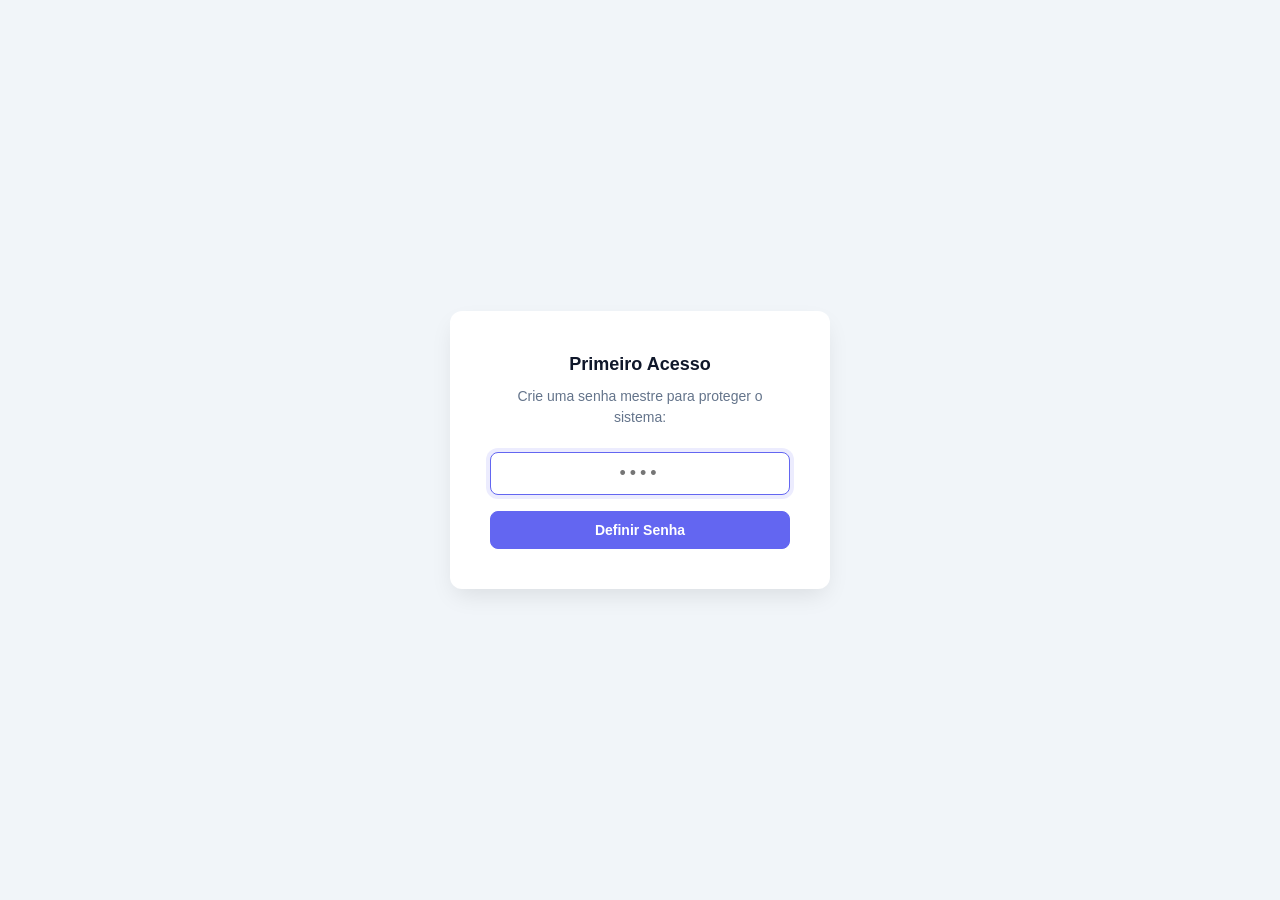
<file: sistema-estoque-e-pedidos.html>
<!DOCTYPE html>
<html lang="pt-BR">
<head>
  <meta charset="UTF-8">
  <meta name="viewport" content="width=device-width, initial-scale=1.0">
  <title>Gerenciador de Estoque & Pedidos</title>
  <style>
    /* Estilos Globais e Reset */
    * { margin: 0; padding: 0; box-sizing: border-box; }
    body { 
      background: #f8fafc; 
      color: #334155; 
      font-family: 'Segoe UI', -apple-system, BlinkMacSystemFont, Roboto, Helvetica, Arial, sans-serif; 
      font-size: 15px; 
      line-height: 1.5; 
      padding: 2rem 1rem;
    }
    .app { max-width: 1040px; margin: 0 auto; display: none; } /* Escondido por padrão até autenticar */
    
    /* Tela de Login / Bloqueio */
    .lock-screen {
      position: fixed;
      top: 0; left: 0; width: 100%; height: 100%;
      background: #f1f5f9;
      display: flex;
      align-items: center;
      justify-content: center;
      z-index: 10000;
    }
    .lock-card {
      background: #fff;
      padding: 2.5rem;
      border-radius: 12px;
      box-shadow: 0 10px 25px -5px rgba(0,0,0,0.1);
      width: 100%;
      max-width: 380px;
      text-align: center;
    }
    .lock-card h2 { margin-bottom: 0.5rem; color: #0f172a; }
    .lock-card p { font-size: 14px; color: #64748b; margin-bottom: 1.5rem; }
    .lock-card input { margin-bottom: 1rem; text-align: center; font-size: 18px; letter-spacing: 4px; }
    .lock-card button { width: 100%; }

    /* Tipografia */
    h1 { font-size: 26px; font-weight: 700; margin-bottom: 1.5rem; color: #0f172a; letter-spacing: -0.02em; }
    h2 { font-size: 18px; font-weight: 600; margin-bottom: 1.25rem; color: #1e293b; }
    h3 { font-size: 15px; font-weight: 600; margin: 1.5rem 0 .75rem; color: #475569; text-transform: uppercase; letter-spacing: 0.05em; font-size: 12px; }
    
    /* Navegação por Abas */
    .tabs { 
      display: flex; 
      gap: 6px; 
      margin-bottom: 1.5rem; 
      background: #e2e8f0; 
      padding: 4px; 
      border-radius: 8px;
      max-width: fit-content;
    }
    .tab-btn { 
      background: none; 
      border: none; 
      padding: 8px 20px; 
      font-size: 14px; 
      font-weight: 600; 
      color: #64748b; 
      cursor: pointer; 
      border-radius: 6px;
      transition: all 0.2s ease;
    }
    .tab-btn:hover { color: #334155; background: rgba(255,255,255,0.5); }
    .tab-btn.active { background: #fff; color: #0f172a; box-shadow: 0 1px 3px rgba(0,0,0,0.1); }
    
    /* Painéis / Cards */
    .panel { 
      display: none; 
      background: #fff; 
      border: 1px solid #e2e8f0; 
      border-radius: 12px; 
      padding: 2rem; 
      box-shadow: 0 4px 6px -1px rgba(0, 0, 0, 0.05), 0 2px 4px -1px rgba(0, 0, 0, 0.03);
    }
    .panel.active { display: block; animation: fadeIn 0.2s ease; }
    
    @keyframes fadeIn {
      from { opacity: 0; transform: translateY(4px); }
      to { opacity: 1; transform: translateY(0); }
    }
    
    /* Formulários */
    .form-row { display: grid; grid-template-columns: repeat(auto-fit, minmax(220px, 1fr)); gap: 16px; margin-bottom: 16px; }
    .form-group { display: flex; flex-direction: column; gap: 6px; }
    label { font-size: 13px; font-weight: 600; color: #475569; }
    input, select { 
      font-size: 14px; 
      padding: 10px 14px; 
      border: 1px solid #cbd5e1; 
      border-radius: 8px; 
      background: #fff; 
      color: #1e293b; 
      width: 100%; 
      transition: all 0.2s ease;
    }
    input:focus, select:focus { 
      outline: none; 
      border-color: #6366f1; 
      box-shadow: 0 0 0 4px rgba(99, 102, 241, 0.12); 
    }
    
    /* Botões */
    .btn-row { display: flex; gap: 10px; margin-top: 1.5rem; flex-wrap: wrap; }
    button { 
      font-size: 14px; 
      font-weight: 600; 
      padding: 10px 20px; 
      border-radius: 8px; 
      border: 1px solid #cbd5e1; 
      background: #fff; 
      color: #334155; 
      cursor: pointer; 
      transition: all 0.2s ease;
    }
    button:hover { background: #f8fafc; border-color: #94a3b8; color: #1e293b; }
    button.primary { background: #6366f1; color: #fff; border-color: #6366f1; }
    button.primary:hover { background: #4f46e5; border-color: #4f46e5; }
    button.success { background: #10b981; color: #fff; border-color: #10b981; }
    button.success:hover { background: #059669; border-color: #059669; }
    button.danger { color: #ef4444; border-color: #fecaca; background: #fef2f2; }
    button.danger:hover { background: #fee2e2; border-color: #fca5a5; }
    button.sm { font-size: 13px; padding: 6px 12px; border-radius: 6px; }
    
    /* Tabelas */
    .tbl-wrap { overflow-x: auto; margin-top: 1.25rem; border: 1px solid #e2e8f0; border-radius: 8px; }
    table { width: 100%; border-collapse: collapse; font-size: 14px; text-align: left; }
    th { padding: 12px 16px; background: #f8fafc; color: #64748b; font-weight: 600; font-size: 12px; text-transform: uppercase; letter-spacing: 0.05em; border-bottom: 1px solid #e2e8f0; }
    td { padding: 14px 16px; border-bottom: 1px solid #f1f5f9; vertical-align: middle; color: #334155; }
    tr:last-child td { border-bottom: none; }
    tr:hover td { background: #f8fafc; }
    
    /* Badges / Status */
    .badge { display: inline-flex; align-items: center; font-size: 12px; font-weight: 600; padding: 4px 10px; border-radius: 100px; }
    .badge-ok { background: #d1fae5; color: #065f46; }
    .badge-pend { background: #fef3c7; color: #92400e; }
    
    /* Controle de Quantidade em Linha */
    .qty-ctrl { display: flex; align-items: center; gap: 4px; background: #f1f5f9; padding: 2px; border-radius: 6px; width: max-content; }
    .qty-ctrl button { padding: 2px 8px; font-size: 14px; min-width: 26px; border: none; background: transparent; box-shadow: none; }
    .qty-ctrl button:hover { background: #fff; border-radius: 4px; box-shadow: 0 1px 2px rgba(0,0,0,0.05); }
    .qty-num { min-width: 32px; text-align: center; font-weight: 600; color: #1e293b; font-size: 13px; }
    
    .actions { display: flex; gap: 6px; flex-wrap: wrap; }
    .empty { color: #94a3b8; font-size: 14px; padding: 2rem 0; text-align: center; }
    
    /* Notificação Toast */
    .toast { position: fixed; bottom: 2rem; left: 50%; transform: translateX(-50%); background: #0f172a; color: #fff; padding: 12px 24px; border-radius: 8px; font-size: 14px; font-weight: 500; opacity: 0; transition: all .3s ease; pointer-events: none; z-index: 99; box-shadow: 0 10px 15px -3px rgba(0,0,0,0.3); }
    .toast.show { opacity: 1; transform: translateX(-50%) translateY(-8px); }

    /* Pagamento na tabela de clientes */
    .pay-row { display: flex; align-items: center; gap: 6px; flex-wrap: wrap; }
    .pay-row input { width: 90px; padding: 6px 10px; font-size: 13px; border-radius: 6px; }
    .pay-row button { font-size: 12px; padding: 6px 12px; border-radius: 6px; }
    .saldo-zero { color: #10b981; font-weight: 600; }
    .saldo-pos { color: #ef4444; font-weight: 600; }

    /* Itens do pedido / Carrinho */
    .item-linha { display: grid; grid-template-columns: 1fr 90px auto; gap: 12px; align-items: end; margin-bottom: 12px; }
    .item-linha button { padding: 10px 16px; }
    
    .resumo-pedido { background: #f8fafc; border: 1px solid #e2e8f0; border-radius: 8px; padding: 16px; margin-top: 16px; font-size: 14px; }
    .resumo-pedido .total { font-size: 18px; font-weight: 700; color: #0f172a; margin-top: 8px; border-top: 1px dashed #cbd5e1; padding-top: 8px; }
    
    .item-tag { display: inline-flex; align-items: center; gap: 8px; background: #f1f5f9; border: 1px solid #e2e8f0; border-radius: 6px; padding: 6px 12px; font-size: 13px; margin: 4px 4px 4px 0; font-weight: 500; color: #334155; }
    .item-tag button { background: none; border: none; color: #94a3b8; font-size: 14px; padding: 0 0 0 4px; cursor: pointer; font-weight: 700; line-height: 1; }
    .item-tag button:hover { color: #ef4444; }
    .sep { border: none; border-top: 1px solid #e2e8f0; margin: 1.5rem 0; }
  </style>
</head>
<body>

<div class="lock-screen" id="tela-bloqueio">
  <div class="lock-card">
    <h2 id="lock-titulo">Sistema Bloqueado</h2>
    <p id="lock-subtitulo">Insira a sua senha de acesso</p>
    <input type="password" id="campo-senha" placeholder="••••" onkeydown="if(event.key==='Enter') verificarSenha()">
    <button class="primary" onclick="verificarSenha()" id="btn-lock">Entrar</button>
  </div>
</div>

<div class="app" id="app-container">
  <div style="display: flex; justify-content: space-between; align-items: center; margin-bottom: 0.5rem;">
    <h1>Gerenciador de Estoque & Pedidos</h1>
    <button class="sm danger" onclick="bloquearSistema()">Bloquear</button>
  </div>

  <div class="tabs">
    <button class="tab-btn active" onclick="showTab('estoque', this)">Estoque</button>
    <button class="tab-btn" onclick="showTab('clientes', this)">Clientes</button>
    <button class="tab-btn" onclick="showTab('pedidos', this)">Pedidos</button>
    <button class="tab-btn" onclick="showTab('historico', this)">Histórico</button>
  </div>

  <div id="estoque" class="panel active">
    <h2 id="estoque-title">Novo produto</h2>
    <input type="hidden" id="edit-produto-id">
    <div class="form-row">
      <div class="form-group"><label>Nome</label><input id="p-nome" placeholder="Ex: Batom Vermelho"></div>
      <div class="form-group"><label>Categoria</label><input id="p-cat" placeholder="Ex: Maquiagem"></div>
    </div>
    <div class="form-row">
      <div class="form-group"><label>Quantidade</label><input type="number" id="p-qty" value="0" min="0"></div>
      <div class="form-group"><label>Preço unitário (R$)</label><input type="number" id="p-preco" value="0" step="0.01" min="0"></div>
    </div>
    <div class="btn-row">
      <button class="primary" onclick="salvarProduto()">Salvar produto</button>
      <button onclick="cancelarEdicaoProduto()">Cancelar</button>
    </div>
    <h3>Produtos cadastrados</h3>
    <div class="tbl-wrap">
      <table>
        <thead><tr><th>Produto</th><th>Categoria</th><th>Quantidade</th><th>Preço</th><th>Ações</th></tr></thead>
        <tbody id="tbody-estoque"></tbody>
      </table>
    </div>
  </div>

  <div id="clientes" class="panel">
    <h2 id="cliente-title">Novo cliente</h2>
    <input type="hidden" id="edit-cliente-id">
    <div class="form-row">
      <div class="form-group" style="max-width:400px"><label>Nome do Cliente</label><input id="c-nome" placeholder="Ex: Maria Silva"></div>
    </div>
    <div class="btn-row">
      <button class="primary" onclick="salvarCliente()">Salvar cliente</button>
      <button onclick="cancelarEdicaoCliente()">Cancelar</button>
    </div>
    <h3>Clientes cadastrados</h3>
    <div class="tbl-wrap">
      <table>
        <thead><tr><th>Nome</th><th>Saldo devedor</th><th>Abater pagamento</th><th>Ações</th></tr></thead>
        <tbody id="tbody-clientes"></tbody>
      </table>
    </div>
  </div>

  <div id="pedidos" class="panel">
    <h2>Novo pedido</h2>
    <div class="form-row">
      <div class="form-group">
        <label>Cliente</label>
        <select id="ped-cliente"><option value="">Selecione...</option></select>
      </div>
      <div class="form-group">
        <label>Forma de pagamento</label>
        <select id="ped-forma">
          <option value="dinheiro">Dinheiro</option>
          <option value="pix">PIX</option>
          <option value="cartao">Cartão</option>
          <option value="debito">Débito</option>
          <option value="credito">Crédito</option>
        </select>
      </div>
    </div>
    <div class="form-row">
      <div class="form-group">
        <label>Parcelas</label>
        <select id="ped-parcelas">
          <option value="1">1x (à vista)</option>
          <option value="2">2x</option>
          <option value="3">3x</option>
        </select>
      </div>
      <div class="form-group">
        <label>Valor pago agora (R$)</label>
        <input type="number" id="ped-pago" value="0" step="0.01" min="0">
      </div>
    </div>

    <hr class="sep">
    <h3>Adicionar produtos ao pedido</h3>
    <div class="item-linha">
      <div class="form-group">
        <label>Produto</label>
        <select id="ped-produto"><option value="">Selecione...</option></select>
      </div>
      <div class="form-group">
        <label>Qtd</label>
        <input type="number" id="ped-qty" value="1" min="1">
      </div>
      <button class="primary" onclick="adicionarItemPedido()" style="margin-bottom:0">Adicionar</button>
    </div>

    <div id="itens-lista" style="margin-top:12px; min-height:32px"></div>

    <div class="resumo-pedido" id="resumo-pedido" style="display:none">
      <div id="resumo-itens"></div>
      <div class="total" id="resumo-total"></div>
    </div>

    <div class="btn-row" style="margin-top:24px">
      <button class="success" onclick="fazerPedido()">Registrar pedido</button>
      <button onclick="limparPedido()">Limpar tudo</button>
    </div>
  </div>

  <div id="historico" class="panel">
    <h2>Histórico de pedidos</h2>
    <div style="margin-bottom:1.25rem">
      <select id="filtro-cliente" onchange="renderHistorico()" style="max-width:280px;">
        <option value="">Todos os clientes</option>
      </select>
    </div>
    <div class="tbl-wrap">
      <table>
        <thead><tr><th>Data</th><th>Cliente</th><th>Produtos</th><th>Total</th><th>Pago</th><th>Parcelas</th><th>Forma</th><th>Status</th></tr></thead>
        <tbody id="tbody-historico"></tbody>
      </table>
    </div>
  </div>
</div>

<div class="toast" id="toast"></div>

<script>
// ─── LOGICA DE AUTENTICAÇÃO (APENAS SENHA) ───────────────────────────────
const STORAGE_KEY = "sistema_estoque_senha";

function inicializarSeguranca() {
  const senhaSalva = localStorage.getItem(STORAGE_KEY);
  const tela = document.getElementById("tela-bloqueio");
  const titulo = document.getElementById("lock-titulo");
  const subtitulo = document.getElementById("lock-subtitulo");
  const btn = document.getElementById("btn-lock");
  const campo = document.getElementById("campo-senha");

  if (!senhaSalva) {
    titulo.textContent = "Primeiro Acesso";
    subtitulo.textContent = "Crie uma senha mestre para proteger o sistema:";
    btn.textContent = "Definir Senha";
  }
  campo.focus();
}

function verificarSenha() {
  const senhaSalva = localStorage.getItem(STORAGE_KEY);
  const campo = document.getElementById("campo-senha");
  const valorDigitado = campo.value.trim();

  if (!valorDigitado) {
    alert("Por favor, digite uma senha.");
    return;
  }

  if (!senhaSalva) {
    // Modo: Cadastro de senha inicial
    localStorage.setItem(STORAGE_KEY, valorDigitado);
    alert("Senha cadastrada com sucesso! Não a esqueça.");
    desbloquearApp();
  } else {
    // Modo: Verificação padrão
    if (valorDigitado === senhaSalva) {
      desbloquearApp();
    } else {
      alert("Senha incorreta!");
      campo.value = "";
      campo.focus();
    }
  }
}

function desbloquearApp() {
  document.getElementById("tela-bloqueio").style.display = "none";
  document.getElementById("app-container").style.display = "block";
  document.getElementById("campo-senha").value = "";
}

function bloquearSistema() {
  document.getElementById("app-container").style.display = "none";
  document.getElementById("tela-bloqueio").style.display = "flex";
  inicializarSeguranca();
}

// Inicializa a segurança assim que o script carregar
window.addEventListener("DOMContentLoaded", inicializarSeguranca);


// ─── LOGICA DO BANCO DE DADOS E APPLICATIVO ─────────────────────────────
let db;
const dbReq = indexedDB.open("estoquePedidosV4", 1);

dbReq.onerror = () => alert("Erro ao abrir banco de dados.");

dbReq.onupgradeneeded = e => {
  db = e.target.result;
  if (!db.objectStoreNames.contains("produtos"))
    db.createObjectStore("produtos", { keyPath: "id", autoIncrement: true });
  if (!db.objectStoreNames.contains("clientes"))
    db.createObjectStore("clientes", { keyPath: "id", autoIncrement: true });
  if (!db.objectStoreNames.contains("pedidos"))
    db.createObjectStore("pedidos", { keyPath: "id", autoIncrement: true });
  if (!db.objectStoreNames.contains("pagamentos"))
    db.createObjectStore("pagamentos", { keyPath: "id", autoIncrement: true });
};

dbReq.onsuccess = e => { db = e.target.result; renderAll(); };

function dbGetAll(store) {
  return new Promise(res => { const r = db.transaction([store],"readonly").objectStore(store).getAll(); r.onsuccess = () => res(r.result); });
}
function dbGetById(store, id) {
  return new Promise(res => { const r = db.transaction([store],"readonly").objectStore(store).get(id); r.onsuccess = () => res(r.result); });
}
function dbPut(store, obj) {
  return new Promise(res => { const r = db.transaction([store],"readwrite").objectStore(store).put(obj); r.onsuccess = () => res(r.result); });
}
function dbAdd(store, obj) {
  return new Promise(res => { const r = db.transaction([store],"readwrite").objectStore(store).add(obj); r.onsuccess = () => res(r.result); });
}
function dbDelete(store, id) {
  return new Promise(res => { const r = db.transaction([store],"readwrite").objectStore(store).delete(id); r.onsuccess = () => res(); });
}

function toast(msg) {
  const t = document.getElementById("toast");
  t.textContent = msg; t.classList.add("show");
  setTimeout(() => t.classList.remove("show"), 2200);
}

function showTab(name, btn) {
  document.querySelectorAll(".panel").forEach(p => p.classList.remove("active"));
  document.querySelectorAll(".tab-btn").forEach(b => b.classList.remove("active"));
  document.getElementById(name).classList.add("active");
  btn.classList.add("active");
}

let produtos = [], clientes = [], pedidos = [], pagamentos = [];

async function renderAll() {
  await renderEstoque();
  await renderClientes();
  await renderHistorico();
  await atualizarSelects();
}

// ─── ESTOQUE ────────────────────────────────────────────────────────────
async function renderEstoque() {
  produtos = await dbGetAll("produtos");
  const tbody = document.getElementById("tbody-estoque");
  if (!produtos.length) { tbody.innerHTML = '<tr><td colspan="5" class="empty">Nenhum produto cadastrado.</td></tr>'; return; }
  tbody.innerHTML = produtos.map(p => `
    <tr>
      <td style="font-weight: 600; color: #0f172a;">${p.nome}</td>
      <td><span style="background: #f1f5f9; padding: 4px 8px; border-radius: 4px; font-size: 13px;">${p.categoria}</span></td>
      <td>
        <div class="qty-ctrl">
          <button onclick="ajustarQty(${p.id},-1)">&#8722;</button>
          <span class="qty-num">${p.quantidade}</span>
          <button onclick="ajustarQty(${p.id},1)">&#43;</button>
        </div>
      </td>
      <td style="font-weight: 500;">R$ ${p.preco.toFixed(2)}</td>
      <td class="actions">
        <button class="sm" onclick="editarProduto(${p.id})">Editar</button>
        <button class="sm danger" onclick="deletarProduto(${p.id})">Excluir</button>
      </td>
    </tr>`).join("");
}

async function ajustarQty(id, delta) {
  const p = await dbGetById("produtos", id);
  if (!p) return;
  await dbPut("produtos", { ...p, quantidade: Math.max(0, p.quantidade + delta) });
  await renderEstoque(); await atualizarSelects();
}

async function salvarProduto() {
  const id = document.getElementById("edit-produto-id").value;
  const nome = document.getElementById("p-nome").value.trim();
  const cat = document.getElementById("p-cat").value.trim();
  const qty = parseInt(document.getElementById("p-qty").value) || 0;
  const preco = parseFloat(document.getElementById("p-preco").value) || 0;
  if (!nome || !cat) { toast("Preencha nome e categoria."); return; }
  if (id) {
    const ex = await dbGetById("produtos", parseInt(id));
    await dbPut("produtos", { ...ex, nome, categoria: cat, quantidade: qty, preco });
    toast("Produto atualizado.");
  } else {
    await dbAdd("produtos", { nome, categoria: cat, quantidade: qty, preco, data: new Date().toISOString() });
    toast("Produto adicionado.");
  }
  cancelarEdicaoProduto();
  await renderEstoque(); await atualizarSelects();
}

async function editarProduto(id) {
  const p = await dbGetById("produtos", id);
  document.getElementById("edit-produto-id").value = id;
  document.getElementById("p-nome").value = p.nome;
  document.getElementById("p-cat").value = p.categoria;
  document.getElementById("p-qty").value = p.quantidade;
  document.getElementById("p-preco").value = p.preco;
  document.getElementById("estoque-title").textContent = "Editar produto";
  document.getElementById("p-nome").focus();
  window.scrollTo({ top: 0, behavior: "smooth" });
}

function cancelarEdicaoProduto() {
  document.getElementById("edit-produto-id").value = "";
  document.getElementById("p-nome").value = "";
  document.getElementById("p-cat").value = "";
  document.getElementById("p-qty").value = "0";
  document.getElementById("p-preco").value = "0";
  document.getElementById("estoque-title").textContent = "Novo produto";
}

async function deletarProduto(id) {
  if (!confirm("Excluir este produto?")) return;
  await dbDelete("produtos", id);
  toast("Produto excluído."); await renderEstoque(); await atualizarSelects();
}

// ─── CLIENTES ────────────────────────────────────────────────────────────
async function renderClientes() {
  clientes = await dbGetAll("clientes");
  pedidos = await dbGetAll("pedidos");
  pagamentos = await dbGetAll("pagamentos");
  const tbody = document.getElementById("tbody-clientes");
  if (!clientes.length) { tbody.innerHTML = '<tr><td colspan="4" class="empty">Nenhum cliente cadastrado.</td></tr>'; return; }

  tbody.innerHTML = clientes.map(c => {
    const totalPedidos = pedidos
      .filter(p => p.clienteId == c.id)
      .reduce((s, p) => s + p.valorTotal, 0);
    const totalPago = pedidos
      .filter(p => p.clienteId == c.id)
      .reduce((s, p) => s + p.valorPago, 0)
      + pagamentos.filter(pg => pg.clienteId == c.id).reduce((s, pg) => s + pg.valor, 0);
    const saldo = Math.max(0, totalPedidos - totalPago);
    const saldoClass = saldo === 0 ? "saldo-zero" : "saldo-pos";
    return `<tr>
      <td style="font-weight: 600; color: #0f172a;">${c.nome}</td>
      <td class="${saldoClass}">R$ ${saldo.toFixed(2)}</td>
      <td>
        ${saldo > 0 ? `<div class="pay-row">
          <input type="number" id="pay-val-${c.id}" value="0" step="0.01" min="0" max="${saldo.toFixed(2)}" placeholder="R$">
          <button class="sm success" onclick="abaterPagamento(${c.id}, ${saldo.toFixed(2)})">Abater</button>
          <button class="sm primary" onclick="quitarTudo(${c.id}, ${saldo.toFixed(2)})">Quitar tudo</button>
        </div>` : '<span class="badge badge-ok">Sem dívida</span>'}
      </td>
      <td class="actions">
        <button class="sm" onclick="editarCliente(${c.id})">Editar</button>
        <button class="sm danger" onclick="deletarCliente(${c.id})">Excluir</button>
      </td>
    </tr>`;
  }).join("");

  const sel = document.getElementById("filtro-cliente");
  const cur = sel.value;
  sel.innerHTML = '<option value="">Todos os clientes</option>' +
    clientes.map(c => `<option value="${c.id}"${c.id == cur ? " selected" : ""}>${c.nome}</option>`).join("");
}

async function abaterPagamento(clienteId, saldo) {
  const inp = document.getElementById("pay-val-" + clienteId);
  const valor = parseFloat(inp.value) || 0;
  if (valor <= 0) { toast("Informe um valor válido."); return; }
  if (valor > saldo) { toast("Valor maior que o saldo devedor."); return; }
  await dbAdd("pagamentos", { clienteId, valor, data: new Date().toISOString() });
  toast("Pagamento registrado.");
  await renderClientes(); await renderHistorico();
}

async function quitarTudo(clienteId, saldo) {
  if (!confirm("Quitar todo o saldo de R$ " + saldo.toFixed(2) + "?")) return;
  await dbAdd("pagamentos", { clienteId, valor: saldo, data: new Date().toISOString() });
  toast("Saldo quitado.");
  await renderClientes(); await renderHistorico();
}

async function salvarCliente() {
  const id = document.getElementById("edit-cliente-id").value;
  const nome = document.getElementById("c-nome").value.trim();
  if (!nome) { toast("Informe o nome do cliente."); return; }
  if (id) {
    const ex = await dbGetById("clientes", parseInt(id));
    await dbPut("clientes", { ...ex, nome });
    toast("Cliente updated.");
  } else {
    await dbAdd("clientes", { nome, data: new Date().toISOString() });
    toast("Cliente adicionado.");
  }
  cancelarEdicaoCliente();
  await renderClientes(); await atualizarSelects();
}

async function editarCliente(id) {
  const c = await dbGetById("clientes", id);
  document.getElementById("edit-cliente-id").value = id;
  document.getElementById("c-nome").value = c.nome;
  document.getElementById("cliente-title").textContent = "Editar cliente";
  document.getElementById("c-nome").focus();
  window.scrollTo({ top: 0, behavior: "smooth" });
}

function cancelarEdicaoCliente() {
  document.getElementById("edit-cliente-id").value = "";
  document.getElementById("c-nome").value = "";
  document.getElementById("cliente-title").textContent = "Novo cliente";
}

async function deletarCliente(id) {
  if (!confirm("Excluir este cliente?")) return;
  await dbDelete("clientes", id);
  toast("Cliente excluído."); await renderClientes(); await atualizarSelects();
}

// ─── PEDIDOS COM MULTIPLOS PRODUTOS ──────────────────────────────────────
let itensPedido = []; 

function adicionarItemPedido() {
  const sel = document.getElementById("ped-produto");
  const produtoId = parseInt(sel.value, 10);
  const qty = parseInt(document.getElementById("ped-qty").value, 10) || 1;
  
  if (!produtoId) { toast("Selecione um produto."); return; }
  const prod = produtos.find(p => p.id === produtoId);
  if (!prod) return;

  const existente = itensPedido.find(i => i.produtoId === produtoId);
  const jaAdicionado = existente ? existente.quantidade : 0;

  if (jaAdicionado + qty > prod.quantidade) { 
    toast("Estoque insuficiente para " + prod.nome + "."); 
    return; 
  }

  if (existente) {
    existente.quantidade += qty;
  } else {
    itensPedido.push({ 
      produtoId: produtoId, 
      nome: prod.nome, 
      preco: prod.preco, 
      quantidade: qty 
    });
  }
  
  document.getElementById("ped-produto").value = "";
  document.getElementById("ped-qty").value = "1";
  renderItensPedido();
}

function removerItemPedido(produtoId) {
  itensPedido = itensPedido.filter(i => i.produtoId != produtoId);
  renderItensPedido();
}

function renderItensPedido() {
  const lista = document.getElementById("itens-lista");
  const resumo = document.getElementById("resumo-pedido");
  const resumoItens = document.getElementById("resumo-itens");
  const resumoTotal = document.getElementById("resumo-total");

  if (!itensPedido.length) {
    lista.innerHTML = '<span style="font-size:13px;color:#94a3b8">Nenhum produto adicionado ainda.</span>';
    resumo.style.display = "none";
    return;
  }

  lista.innerHTML = itensPedido.map(i =>
    `<span class="item-tag">
      ${i.nome} (x${i.quantidade}) &mdash; R$ ${(i.preco * i.quantidade).toFixed(2)}
      <button onclick="removerItemPedido(${i.produtoId})">&#10005;</button>
    </span>`
  ).join("");

  const total = itensPedido.reduce((s, i) => s + i.preco * i.quantidade, 0);
  resumoItens.innerHTML = itensPedido.map(i =>
    `<div style="display:flex; justify-content:space-between; margin-bottom:4px; color:#475569;">
      <span>${i.nome} <b>x${i.quantidade}</b></span>
      <span>R$ ${(i.preco * i.quantidade).toFixed(2)}</span>
    </div>`
  ).join("");
  resumoTotal.innerHTML = `<span>Valor Total:</span> <span style="float:right">R$ ${total.toFixed(2)}</span>`;
  resumo.style.display = "block";
}

async function fazerPedido() {
  const clienteId = parseInt(document.getElementById("ped-cliente").value);
  const forma = document.getElementById("ped-forma").value;
  const parcelas = parseInt(document.getElementById("ped-parcelas").value) || 1;
  const valorPago = parseFloat(document.getElementById("ped-pago").value) || 0;

  if (!clienteId) { toast("Selecione um cliente."); return; }
  if (!itensPedido.length) { toast("Adicione pelo menos um produto."); return; }

  const valorTotal = itensPedido.reduce((s, i) => s + i.preco * i.quantidade, 0);

  await dbAdd("pedidos", {
    clienteId,
    itens: itensPedido.map(i => ({ produtoId: i.produtoId, nome: i.nome, preco: i.preco, quantidade: i.quantidade })),
    produtoId: null,
    quantidade: itensPedido.reduce((s, i) => s + i.quantidade, 0),
    valorTotal,
    valorPago,
    parcelas,
    formaPagamento: forma,
    data: new Date().toISOString()
  });

  for (const item of itensPedido) {
    const prod = await dbGetById("produtos", item.produtoId);
    if (prod) await dbPut("produtos", { ...prod, quantidade: prod.quantidade - item.quantidade });
  }

  toast("Pedido registrado com sucesso.");
  limparPedido();
  await renderAll();
}

function limparPedido() {
  document.getElementById("ped-cliente").value = "";
  document.getElementById("ped-produto").value = "";
  document.getElementById("ped-qty").value = "1";
  document.getElementById("ped-forma").value = "dinheiro";
  document.getElementById("ped-parcelas").value = "1";
  document.getElementById("ped-pago").value = "0";
  itensPedido = [];
  renderItensPedido();
}

// ─── HISTORICO ────────────────────────────────────────────────────────────
async function renderHistorico() {
  produtos = await dbGetAll("produtos");
  clientes = await dbGetAll("clientes");
  pedidos = await dbGetAll("pedidos");
  pagamentos = await dbGetAll("pagamentos");
  const filtro = document.getElementById("filtro-cliente").value;
  const tbody = document.getElementById("tbody-historico");
  const lista = filtro ? pedidos.filter(p => p.clienteId == filtro) : pedidos;

  if (!lista.length) { tbody.innerHTML = '<tr><td colspan="8" class="empty">Nenhum pedido registrado.</td></tr>'; return; }

  tbody.innerHTML = lista.map(ped => {
    const c = clientes.find(x => x.id == ped.clienteId);
    let produtosDesc = "";
    if (ped.itens && ped.itens.length) {
      produtosDesc = ped.itens.map(i => `${i.nome} (x${i.quantidade})`).join(", ");
    } else {
      const pr = produtos.find(x => x.id == ped.produtoId);
      produtosDesc = pr ? `${pr.nome} (x${ped.quantidade})` : "—";
    }

    const pago = ped.valorPago >= ped.valorTotal;
    const data = new Date(ped.data).toLocaleDateString("pt-BR");
    return `<tr>
      <td style="color: #64748b;">${data}</td>
      <td style="font-weight: 500;">${c ? c.nome : "—"}</td>
      <td style="max-width:240px; font-size:13px; color: #475569; white-space: nowrap; overflow: hidden; text-overflow: ellipsis;" title="${produtosDesc}">${produtosDesc}</td>
      <td style="font-weight: 600;">R$ ${ped.valorTotal.toFixed(2)}</td>
      <td>R$ ${ped.valorPago.toFixed(2)}</td>
      <td><span style="background:#f1f5f9; padding:2px 6px; border-radius:4px; font-size:12px">${ped.parcelas}x</span></td>
      <td style="text-transform: uppercase; font-size:12px; font-weight:500; color:#64748b;">${ped.formaPagamento}</td>
      <td><span class="badge ${pago ? "badge-ok" : "badge-pend"}">${pago ? "Pago" : "Pendente"}</span></td>
    </tr>`;
  }).join("");
}

async function atualizarSelects() {
  produtos = await dbGetAll("produtos");
  clientes = await dbGetAll("clientes");
  document.getElementById("ped-cliente").innerHTML =
    '<option value="">Selecione...</option>' +
    clientes.map(c => `<option value="${c.id}">${c.nome}</option>`).join("");
  document.getElementById("ped-produto").innerHTML =
    '<option value="">Selecione...</option>' +
    produtos.map(p => `<option value="${p.id}">${p.nome} (${p.quantidade} un.) — R$ ${p.preco.toFixed(2)}</option>`).join("");
}
</script>
</body>
</html>
</file>
